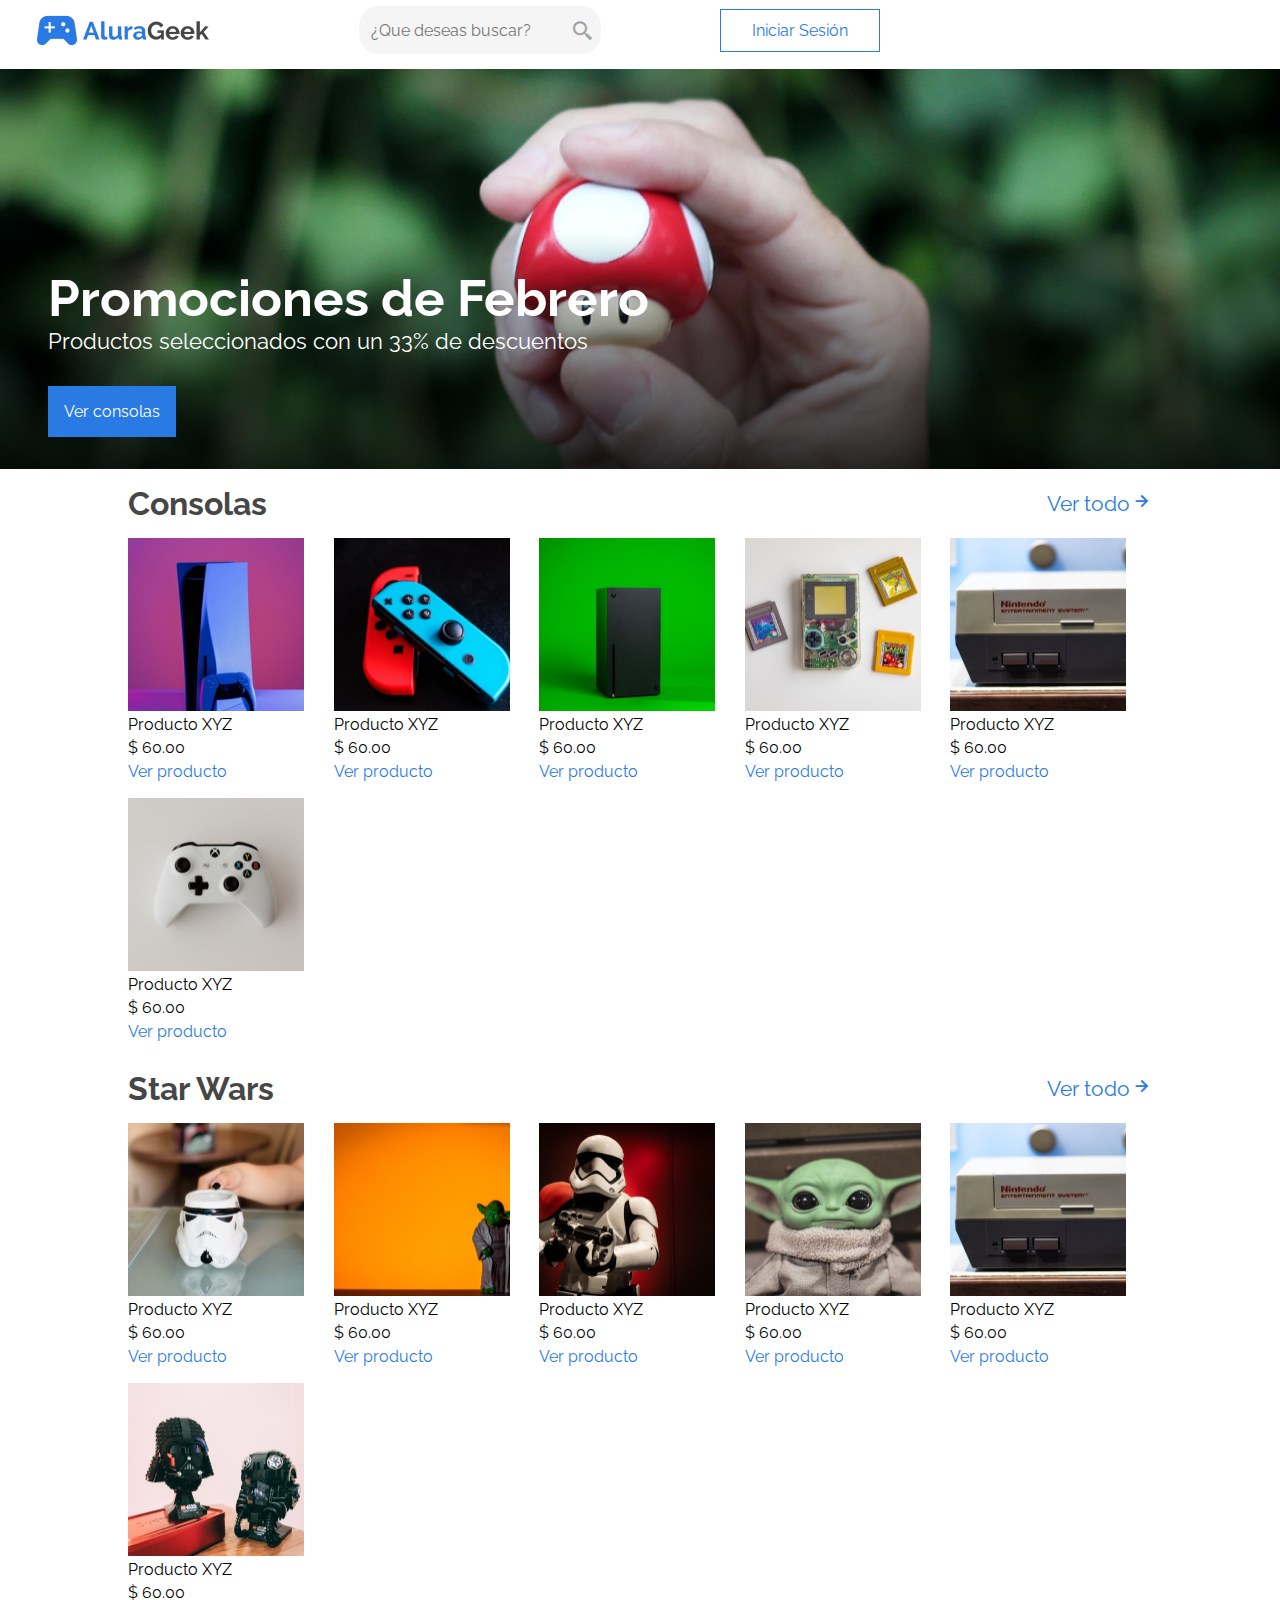
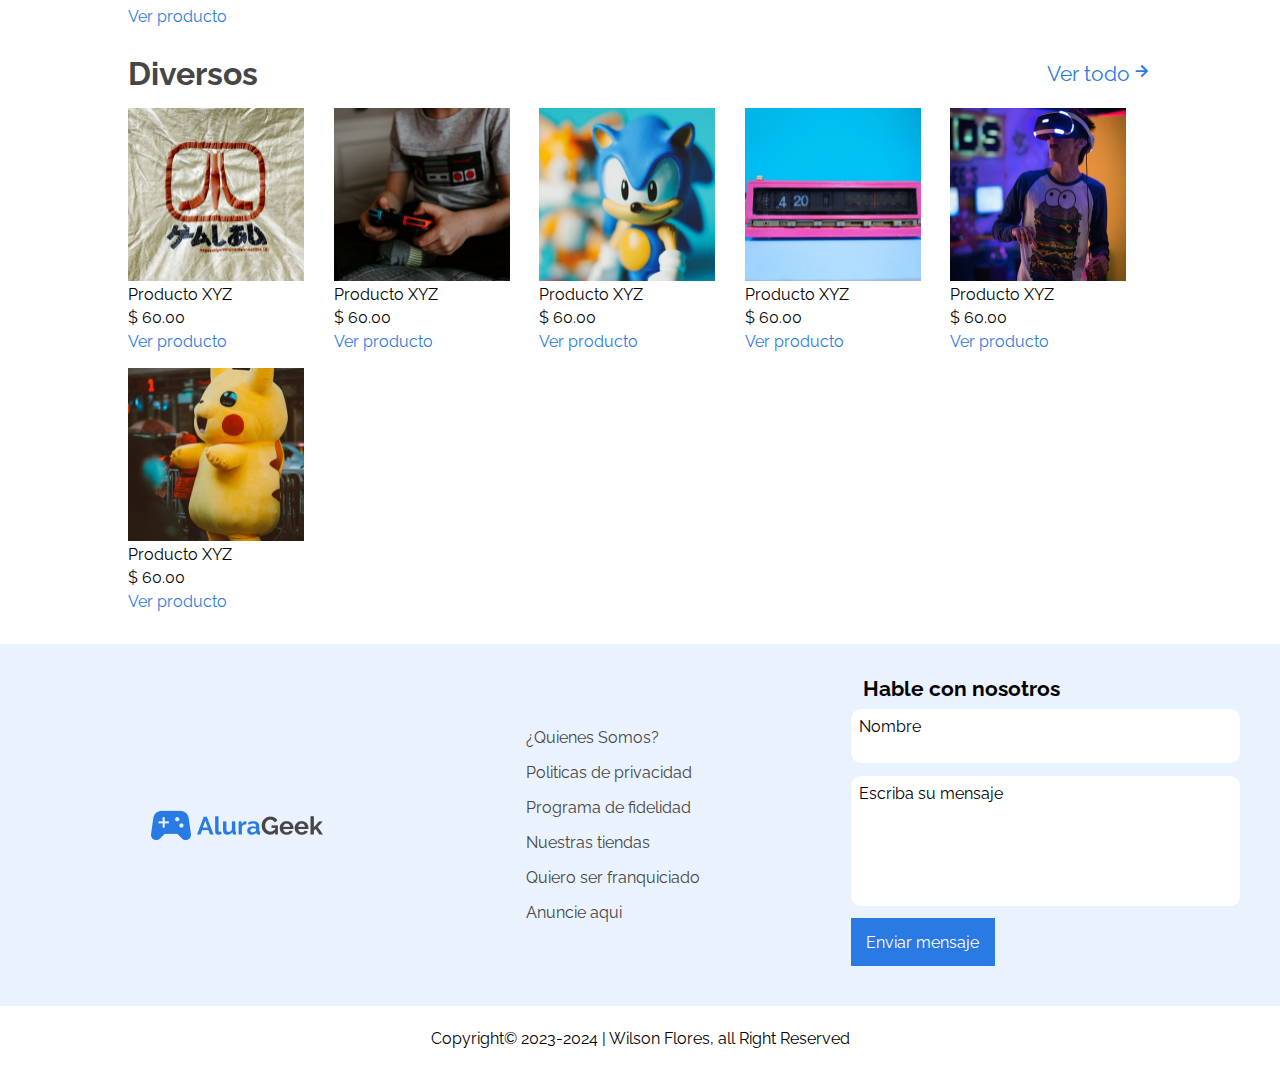
<file: index.html>
<!DOCTYPE html>
<html lang="es">
<head>
    <meta charset="UTF-8">
    <meta name="viewport" content="width=device-width, initial-scale=1.0">
    <title>Document</title>
    <link rel="stylesheet" href="css/estilos.css">
    <!--Iconos-->
    <link href='https://unpkg.com/boxicons@2.1.4/css/boxicons.min.css' rel='stylesheet'>
</head>
<body>

    <div class="container">
        <header class="header">
            <div class="logo">
                <img src="img/control logo.png" alt="">
                <img src="img/AluraGeek logo.png" alt="">
            </div>
            <div class="buscador">
                <form action="#">
                    <input type="text" name="" id="" placeholder="¿Que deseas buscar?">
                    <button type="submit"><i class='bx bx-search-alt-2'></i></button>
                </form>
            </div>
            <div class="btnLogin">
                <a href="login.html">Iniciar Sesión</a>
            </div>
        </header>

        <section class="anuncio">
            <img src="img/Hero.png" alt="" srcset="">
            <div class="info-anuncio">
                <h2>Promociones de Febrero</h2>
                <p>Productos seleccionados con un 33% de descuentos</p>
                <a href="#">Ver consolas</a>
            </div>
        </section>

        <section class="categoria">
            <div class="titulo">
                <h2 class="tituloProducto">Consolas</h2>
                <a href="productos.html">Ver todo<i class='bx bx-right-arrow-alt'></i></a>
            </div>
            <div class="producto-box">
                <div class="producto">
                    <img src="img/Consolas (1).png" alt="" srcset="">
                    <p>Producto XYZ</p>
                    <p>$ 60.00</p>
                    <a href="detalle-producto.html">Ver producto</a>
                </div>
                <div class="producto">
                    <img src="img/Consolas (2).png" alt="" srcset="">
                    <p>Producto XYZ</p>
                    <p>$ 60.00</p>
                    <a href="detalle-producto.html">Ver producto</a>
                </div>
                <div class="producto">
                    <img src="img/Consolas (3).png" alt="" srcset="">
                    <p>Producto XYZ</p>
                    <p>$ 60.00</p>
                    <a href="detalle-producto.html">Ver producto</a>
                </div>
                <div class="producto">
                    <img src="img/Consolas (4).png" alt="" srcset="">
                    <p>Producto XYZ</p>
                    <p>$ 60.00</p>
                    <a href="detalle-producto.html">Ver producto</a>
                </div>
                <div class="producto">
                    <img src="img/Consolas (5).png" alt="" srcset="">
                    <p>Producto XYZ</p>
                    <p>$ 60.00</p>
                    <a href="detalle-producto.html">Ver producto</a>
                </div>
                <div class="producto">
                    <img src="img/Consolas.png" alt="" srcset="">
                    <p>Producto XYZ</p>
                    <p>$ 60.00</p>
                    <a href="detalle-producto.html">Ver producto</a>
                </div>
            </div>
        </section>

        <section class="categoria">
            <div class="titulo">
                <h2 class="tituloProducto">Star Wars</h2>
                <a href="productos.html">Ver todo<i class='bx bx-right-arrow-alt'></i></a>
            </div>
            <div class="producto-box">
                <div class="producto">
                    <img src="img/Star Wars.png" alt="" srcset="">
                    <p>Producto XYZ</p>
                    <p>$ 60.00</p>
                    <a href="detalle-producto.html">Ver producto</a>
                </div>
                <div class="producto">
                    <img src="img/Star Wars (2).png" alt="" srcset="">
                    <p>Producto XYZ</p>
                    <p>$ 60.00</p>
                    <a href="detalle-producto.html">Ver producto</a>
                </div>
                <div class="producto">
                    <img src="img/Star Wars (3).png" alt="" srcset="">
                    <p>Producto XYZ</p>
                    <p>$ 60.00</p>
                    <a href="detalle-producto.html">Ver producto</a>
                </div>
                <div class="producto">
                    <img src="img/Star Wars(4).png" alt="" srcset="">
                    <p>Producto XYZ</p>
                    <p>$ 60.00</p>
                    <a href="detalle-producto.html">Ver producto</a>
                </div>
                <div class="producto">
                    <img src="img/Consolas (5).png" alt="" srcset="">
                    <p>Producto XYZ</p>
                    <p>$ 60.00</p>
                    <a href="detalle-producto.html">Ver producto</a>
                </div>
                <div class="producto">
                    <img src="img/Star Wars(1).png" alt="" srcset="">
                    <p>Producto XYZ</p>
                    <p>$ 60.00</p>
                    <a href="detalle-producto.html">Ver producto</a>
                </div>
            </div>
        </section>

        <section class="categoria">
            <div class="titulo">
                <h2 class="tituloProducto">Diversos</h2>
                <a href="productos.html">Ver todo<i class='bx bx-right-arrow-alt'></i></a>
            </div>
            <div class="producto-box">
                <div class="producto">
                    <img src="img/Skill.png" alt="" srcset="">
                    <p>Producto XYZ</p>
                    <p>$ 60.00</p>
                    <a href="detalle-producto.html">Ver producto</a>
                </div>
                <div class="producto">
                    <img src="img/Skill (1).png" alt="" srcset="">
                    <p>Producto XYZ</p>
                    <p>$ 60.00</p>
                    <a href="detalle-producto.html">Ver producto</a>
                </div>
                <div class="producto">
                    <img src="img/Skill (2).png" alt="" srcset="">
                    <p>Producto XYZ</p>
                    <p>$ 60.00</p>
                    <a href="detalle-producto.html">Ver producto</a>
                </div>
                <div class="producto">
                    <img src="img/Skill (3).png" alt="" srcset="">
                    <p>Producto XYZ</p>
                    <p>$ 60.00</p>
                    <a href="detalle-producto.html">Ver producto</a>
                </div>
                <div class="producto">
                    <img src="img/Skill (4).png" alt="" srcset="">
                    <p>Producto XYZ</p>
                    <p>$ 60.00</p>
                    <a href="detalle-producto.html">Ver producto</a>
                </div>
                <div class="producto">
                    <img src="img/Skill (5).png" alt="" srcset="">
                    <p>Producto XYZ</p>
                    <p>$ 60.00</p>
                    <a href="detalle-producto.html">Ver producto</a>
                </div>
            </div>
        </section>

        <footer class="footer">
            <div class="footer-info">
                <div class="footer-logo">
                    <img src="img/control logo.png" alt="Control logo" srcset="">
                    <img src="img/AluraGeek logo.png" alt="AluraGeek logo" srcset="">
                </div>
                <div class="footer-opciones">
                    <a href="#">¿Quienes Somos?</a>
                    <a href="#">Politicas de privacidad</a>
                    <a href="#">Programa de fidelidad</a>
                    <a href="#">Nuestras tiendas</a>
                    <a href="#">Quiero ser franquiciado</a>
                    <a href="#">Anuncie aqui</a>
                </div>
                <div class="footer-form">
                    <h3>Hable con nosotros</h3>
                    <form action="#">
                        <div>
                            <label for="txtNombre">Nombre</label>
                            <input type="text" name="txtNombre" id="txtNombre">
                        </div>
                        <div>
                            <label for="txtMensaje">Escriba su mensaje</label>
                            <textarea name="txtMensaje" id="txtMensaje" cols="30" rows="5"></textarea>
                        </div>
                        <button type="submit">Enviar mensaje</button>
                    </form>
                </div>
            </div>
            <div class="copyright">
                <p>Copyright&copy; 2023-2024 | Wilson Flores,   all Right Reserved</p>
            </div>
        </footer>

    </div>
    

    <!--Scripts-->
</body>
</html>
</file>
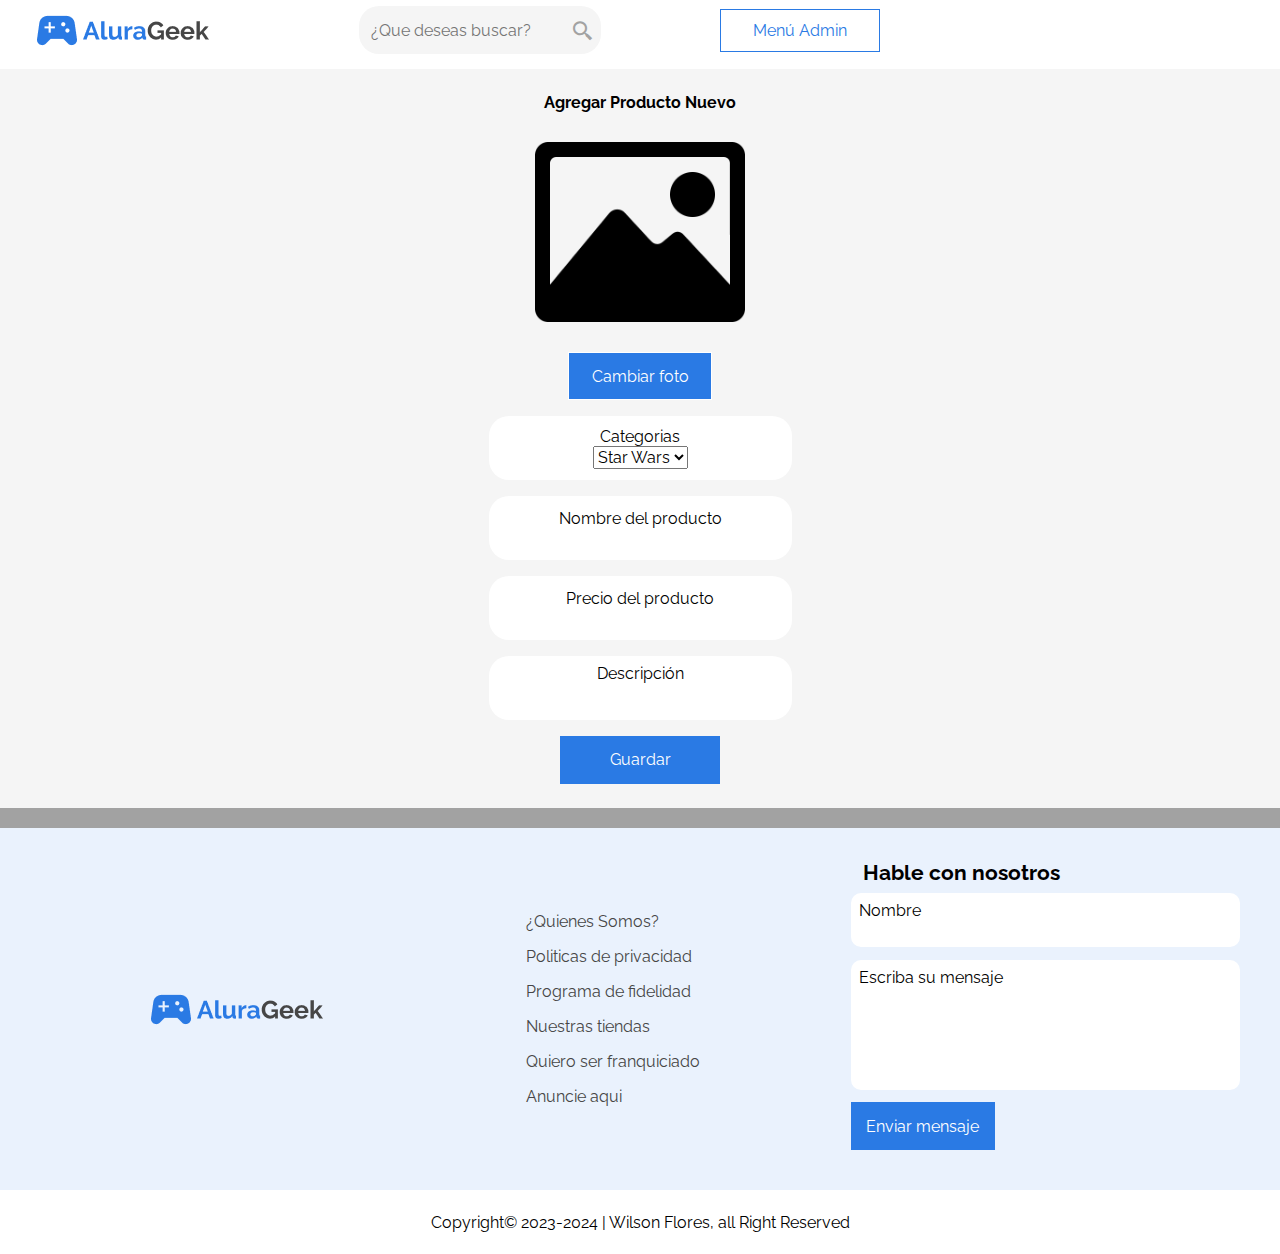
<file: agregar-productos.html>
<!DOCTYPE html>
<html lang="en">
<head>
    <meta charset="UTF-8">
    <meta name="viewport" content="width=device-width, initial-scale=1.0">
    <title>Document</title>
    <link rel="stylesheet" href="css/estilos.css">
    <link rel="stylesheet" href="css/agregar-producto.css">
    <link href='https://unpkg.com/boxicons@2.1.4/css/boxicons.min.css' rel='stylesheet'>
</head>
<body>
    <div class="container">
        <header class="header">
            <div class="logo">
                <img src="img/control logo.png" alt="">
                <img src="img/AluraGeek logo.png" alt="">
            </div>
            <div class="buscador">
                <form action="#">
                    <input type="text" name="" id="" placeholder="¿Que deseas buscar?">
                    <button type="submit"><i class='bx bx-search-alt-2'></i></button>
                </form>
            </div>
            <div class="btnLogin">
                <a href="login.html">Menú Admin</a>
            </div>
        </header>

        <div class="productoNuevo">
            <h3>Agregar Producto Nuevo</h3>
            <form action="#">
                <div class="imgPreview">
                    <img src="img/image_icon-icons.com_50366.png" alt="" id="img">
                    <input type="file" name="foto" id="foto" accept="image/*">
                    <label for="foto" id="btnFoto">Cambiar foto</label>
                </div>
                <div class="formItem">
                    <label for="Categorias">Categorias</label>
                    <select name="select" id="Categorias">
                        <option value="value1">Consolas</option>
                        <option value="value2" selected>Star Wars</option>
                        <option value="value3">Varios</option>
                    </select>
                </div>

                <div class="formItem">
                    <label for="nombre">Nombre del producto</label>
                    <input type="text" name="nombre" id="nombre" autocomplete="off">
                </div>
                <div class="formItem">
                    <label for="precio">Precio del producto</label>
                    <input type="number" name="precio" id="precio" autocomplete="off">
                </div>
                <div class="formItem">
                    <label for="descripcion">Descripción</label>
                    <textarea name="descripcion" id="descripcion" cols="30" rows="2" autocomplete="off"></textarea>
                </div>

                <button>Guardar <a href="agregar-productos.html"></a></button>
            </form>
        </div>

        <footer class="footer">
            <div class="footer-info">
                <div class="footer-logo">
                    <img src="img/control logo.png" alt="Control logo" srcset="">
                    <img src="img/AluraGeek logo.png" alt="AluraGeek logo" srcset="">
                </div>
                <div class="footer-opciones">
                    <a href="#">¿Quienes Somos?</a>
                    <a href="#">Politicas de privacidad</a>
                    <a href="#">Programa de fidelidad</a>
                    <a href="#">Nuestras tiendas</a>
                    <a href="#">Quiero ser franquiciado</a>
                    <a href="#">Anuncie aqui</a>
                </div>
                <div class="footer-form">
                    <h3>Hable con nosotros</h3>
                    <form action="#">
                        <div>
                            <label for="txtNombre">Nombre</label>
                            <input type="text" name="txtNombre" id="txtNombre">
                        </div>
                        <div>
                            <label for="txtMensaje">Escriba su mensaje</label>
                            <textarea name="txtMensaje" id="txtMensaje" cols="30" rows="5"></textarea>
                        </div>
                        <button type="submit">Enviar mensaje</button>
                    </form>
                </div>
            </div>
            <div class="copyright">
                <p>Copyright&copy; 2023-2024 | Wilson Flores,   all Right Reserved</p>
            </div>
        </footer>
    </div>

    <script src="js/script.js"></script>
</body>
</html>
</file>
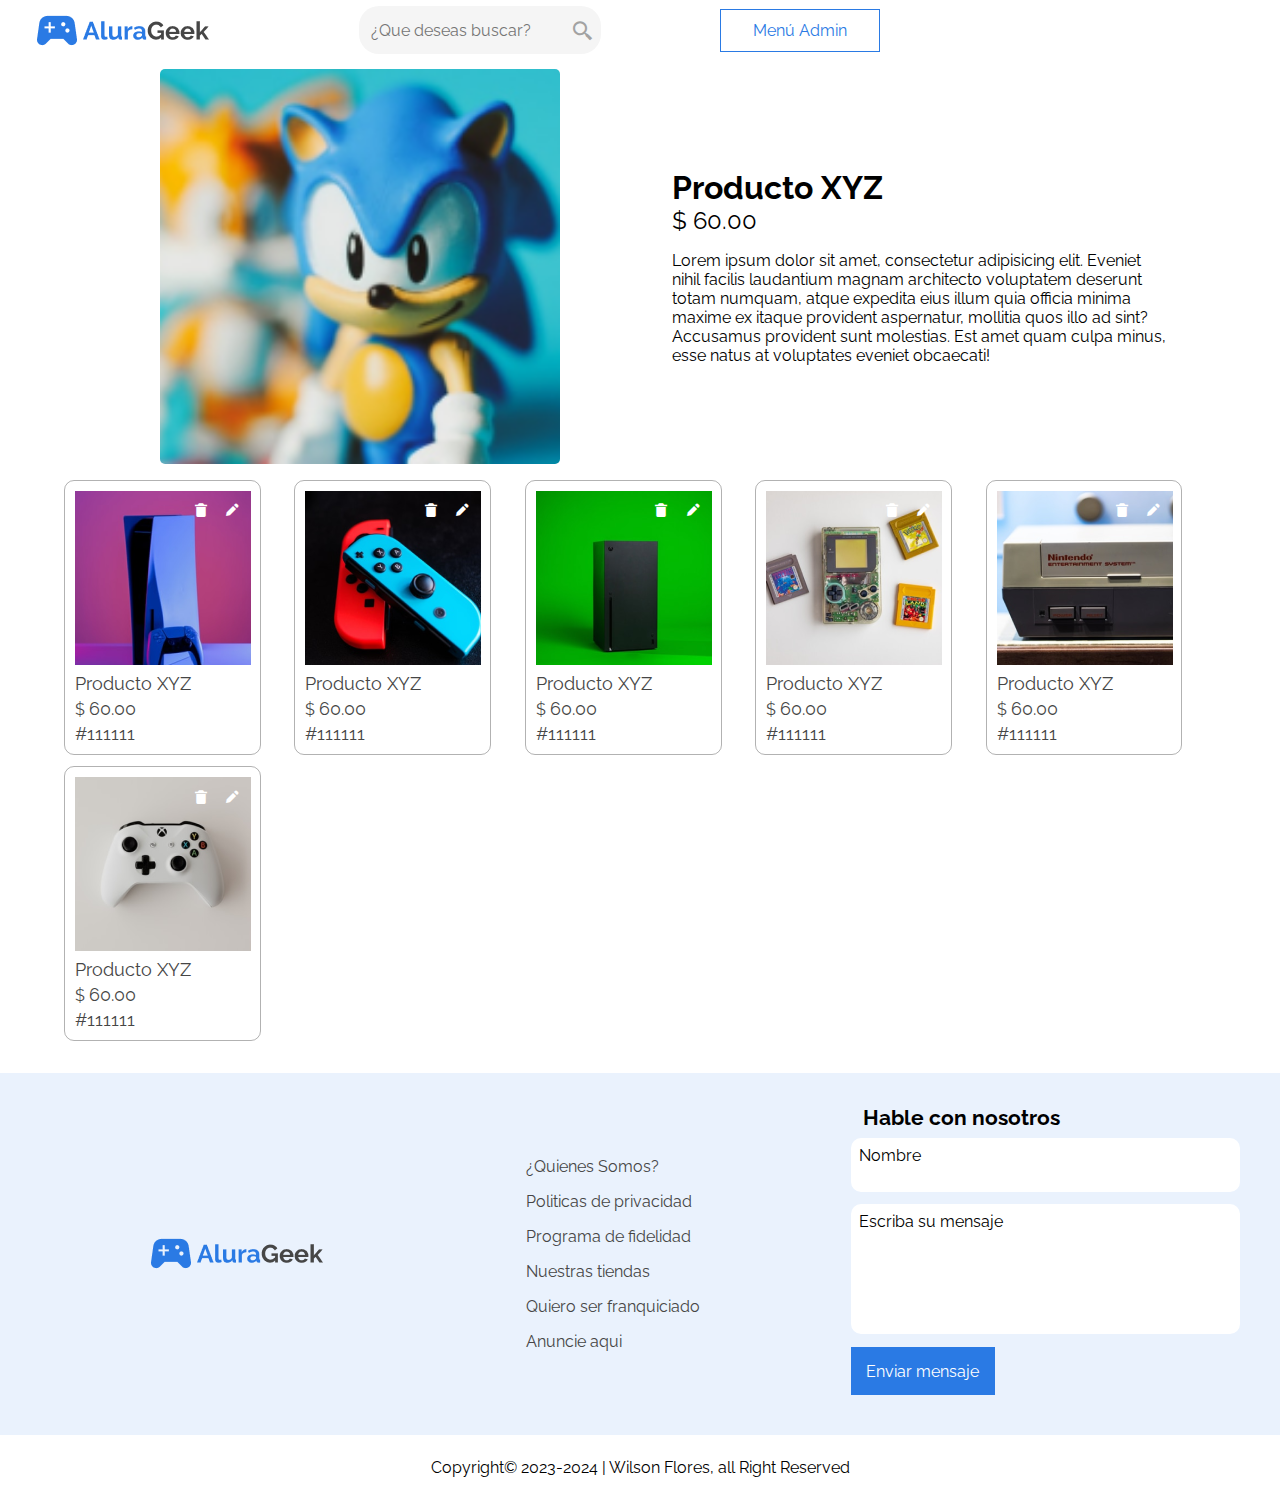
<file: detalle-producto.html>
<!DOCTYPE html>
<html lang="es">
<head>
    <meta charset="UTF-8">
    <meta name="viewport" content="width=device-width, initial-scale=1.0">
    <title>Document</title>    
    <link rel="stylesheet" href="css/estilos.css">
    <link rel="stylesheet" href="css/agregar-producto.css">
    <link rel="stylesheet" href="css/productos.css">
    <link rel="stylesheet" href="css/detalle-producto.css">
    <link href='https://unpkg.com/boxicons@2.1.4/css/boxicons.min.css' rel='stylesheet'>

</head>
<body>
    <div class="container bg-container">
        <header class="header">
            <div class="logo">
                <img src="img/control logo.png" alt="">
                <img src="img/AluraGeek logo.png" alt="">
            </div>
            <div class="buscador">
                <form action="#">
                    <input type="text" name="" id="" placeholder="¿Que deseas buscar?">
                    <button type="submit"><i class='bx bx-search-alt-2'></i></button>
                </form>
            </div>
            <div class="btnLogin">
                <a href="agregar-productos.html">Menú Admin</a>
            </div>
        </header>
    
        <section class="detalleProducto">
            <div class="detalleProductoBox">
                <div class="imgProducto">
                    <img src="img/Skill (2).png" alt="" srcset="">
                </div>
                <div class="descProducto">
                    <h3 class="nombreProducto">Producto XYZ</h3>
                    <p class="precioProducto">$ 60.00</p>
                    <P class="descripcionProducto">Lorem ipsum dolor sit amet, consectetur adipisicing elit. Eveniet nihil facilis laudantium magnam architecto voluptatem deserunt totam numquam, atque expedita eius illum quia officia minima maxime ex itaque provident aspernatur, mollitia quos illo ad sint? Accusamus provident sunt molestias. Est amet quam culpa minus, esse natus at voluptates eveniet obcaecati!</P>
                </div>
            </div>
        </section>
        <section class="productosSimilares">
            <div class="container-productos">
                <div class="producto-box">
                    <div class="preview">
                        <img src="img/Consolas (1).png" alt="">
                        <div class="preview-btn">
                            <button type="submit" class="bx bxs-trash-alt btn"></button>
                            <button type="submit" class="bx bxs-pencil btn"></button>
                        </div>
                    </div>
                    <p>Producto XYZ</p>
                    <p><span>$ </span>60.00</p>
                    <p>#111111</p>
                </div>
                <div class="producto-box">
                    <div class="preview">
                        <img src="img/Consolas (2).png" alt="">
                        <div class="preview-btn">
                            <button type="submit" class="bx bxs-trash-alt btn"></button>
                            <button type="submit" class="bx bxs-pencil btn"></button>
                        </div>
                    </div>
                    <p>Producto XYZ</p>
                    <p><span>$ </span>60.00</p>
                    <p>#111111</p>
                </div>
                <div class="producto-box">
                    <div class="preview">
                        <img src="img/Consolas (3).png" alt="">
                        <div class="preview-btn">
                            <button type="submit" class="bx bxs-trash-alt btn"></button>
                            <button type="submit" class="bx bxs-pencil btn"></button>
                        </div>
                    </div>
                    <p>Producto XYZ</p>
                    <p><span>$ </span>60.00</p>
                    <p>#111111</p>
                </div>
                <div class="producto-box">
                    <div class="preview">
                        <img src="img/Consolas (4).png" alt="">
                        <div class="preview-btn">
                            <button type="submit" class="bx bxs-trash-alt btn"></button>
                            <button type="submit" class="bx bxs-pencil btn"></button>
                        </div>
                    </div>
                    <p>Producto XYZ</p>
                    <p><span>$ </span>60.00</p>
                    <p>#111111</p>
                </div>
                <div class="producto-box">
                    <div class="preview">
                        <img src="img/Consolas (5).png" alt="">
                        <div class="preview-btn">
                            <button type="submit" class="bx bxs-trash-alt btn"></button>
                            <button type="submit" class="bx bxs-pencil btn"></button>
                        </div>
                    </div>
                    <p>Producto XYZ</p>
                    <p><span>$ </span>60.00</p>
                    <p>#111111</p>
                </div>
                <div class="producto-box">
                    <div class="preview">
                        <img src="img/Consolas.png" alt="">
                        <div class="preview-btn">
                            <button type="submit" class="bx bxs-trash-alt btn"></button>
                            <button type="submit" class="bx bxs-pencil btn"></button>
                        </div>
                    </div>
                    <p>Producto XYZ</p>
                    <p><span>$ </span>60.00</p>
                    <p>#111111</p>
                </div>
            </div>
        </section>
        
        <footer class="footer">
            <div class="footer-info">
                <div class="footer-logo">
                    <img src="img/control logo.png" alt="Control logo" srcset="">
                    <img src="img/AluraGeek logo.png" alt="AluraGeek logo" srcset="">
                </div>
                <div class="footer-opciones">
                    <a href="#">¿Quienes Somos?</a>
                    <a href="#">Politicas de privacidad</a>
                    <a href="#">Programa de fidelidad</a>
                    <a href="#">Nuestras tiendas</a>
                    <a href="#">Quiero ser franquiciado</a>
                    <a href="#">Anuncie aqui</a>
                </div>
                <div class="footer-form">
                    <h3>Hable con nosotros</h3>
                    <form action="#">
                        <div>
                            <label for="txtNombre">Nombre</label>
                            <input type="text" name="txtNombre" id="txtNombre">
                        </div>
                        <div>
                            <label for="txtMensaje">Escriba su mensaje</label>
                            <textarea name="txtMensaje" id="txtMensaje" cols="30" rows="5"></textarea>
                        </div>
                        <button type="submit">Enviar mensaje</button>
                    </form>
                </div>
            </div>
            <div class="copyright">
                <p>Copyright&copy; 2023-2024 | Wilson Flores,   all Right Reserved</p>
            </div>
        </footer>
    </div>
</body>
</html>
</file>
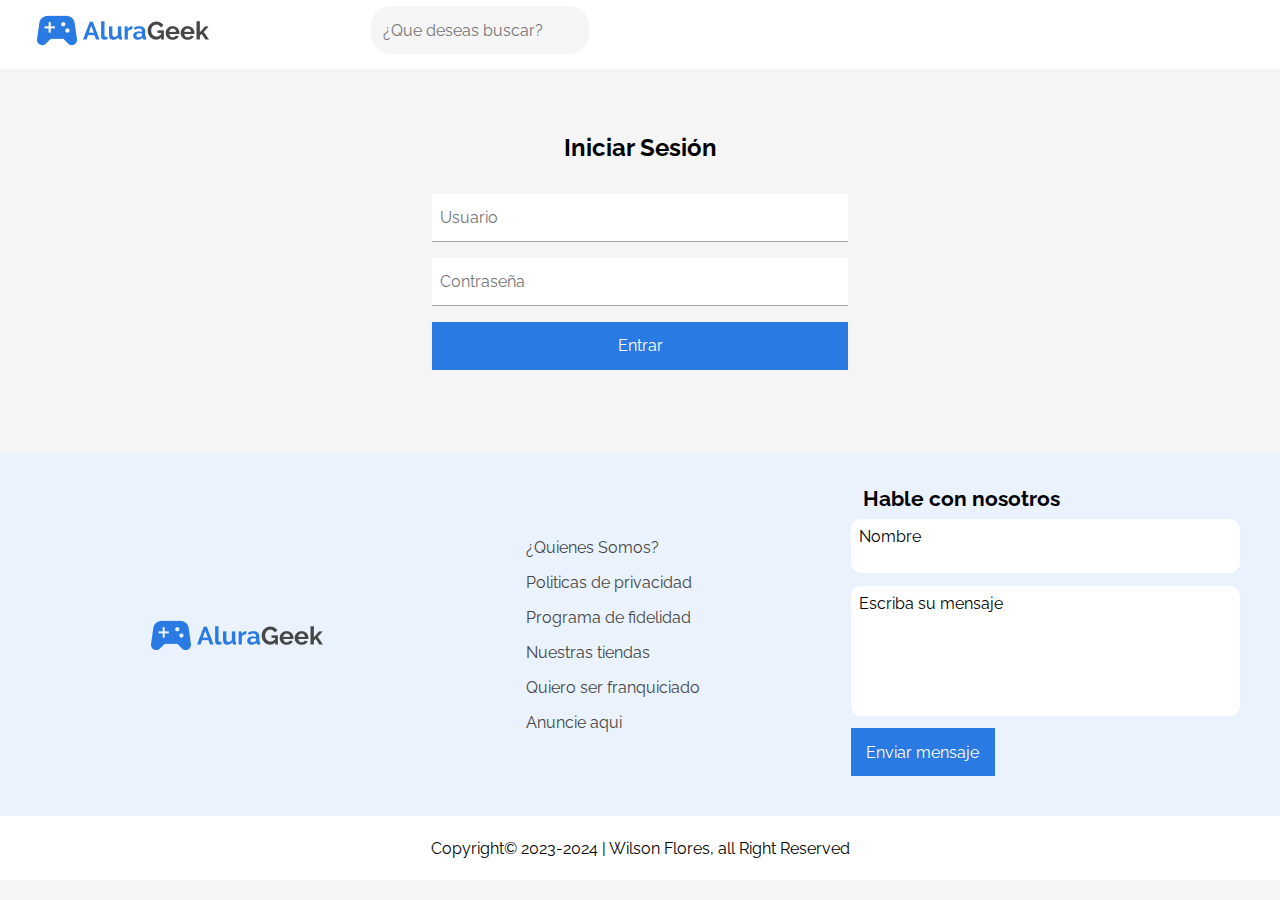
<file: login.html>
<!DOCTYPE html>
<html lang="en">
<head>
    <meta charset="UTF-8">
    <meta name="viewport" content="width=device-width, initial-scale=1.0">
    <title>Document</title>
    <link rel="stylesheet" href="css/estilos.css">
    <link rel="stylesheet" href="css/login.css">
</head>
<body>
    <div class="container">
        <header class="header">
            <div class="logo">
                <img src="img/control logo.png" alt="">
                <img src="img/AluraGeek logo.png" alt="">
            </div>
            <div class="buscador">
                <form action="#">
                    <input type="text" name="" id="" placeholder="¿Que deseas buscar?">
                    <button type="submit"><i class='bx bx-search-alt-2'></i></button>
                </form>
            </div>
            <div class="btnLogin">
                
            </div>
        </header>
        <section class="login">
            <h3>Iniciar Sesión</h3>
            <form action="#">
                <input type="text" name="" id="" placeholder="Usuario">
                <input type="password" name="" id="" placeholder="Contraseña">
                <button type="submit">Entrar</button>
            </form>
        </section>
        <footer class="footer">
            <div class="footer-info">
                <div class="footer-logo">
                    <img src="img/control logo.png" alt="Control logo" srcset="">
                    <img src="img/AluraGeek logo.png" alt="AluraGeek logo" srcset="">
                </div>
                <div class="footer-opciones">
                    <a href="#">¿Quienes Somos?</a>
                    <a href="#">Politicas de privacidad</a>
                    <a href="#">Programa de fidelidad</a>
                    <a href="#">Nuestras tiendas</a>
                    <a href="#">Quiero ser franquiciado</a>
                    <a href="#">Anuncie aqui</a>
                </div>
                <div class="footer-form">
                    <h3>Hable con nosotros</h3>
                    <form action="#">
                        <div>
                            <label for="txtNombre">Nombre</label>
                            <input type="text" name="txtNombre" id="txtNombre">
                        </div>
                        <div>
                            <label for="txtMensaje">Escriba su mensaje</label>
                            <textarea name="txtMensaje" id="txtMensaje" cols="30" rows="5"></textarea>
                        </div>
                        <button type="submit">Enviar mensaje</button>
                    </form>
                </div>
            </div>
            <div class="copyright">
                <p>Copyright&copy; 2023-2024 | Wilson Flores,   all Right Reserved</p>
            </div>
        </footer>
    </div>
</body>
</html>
</file>
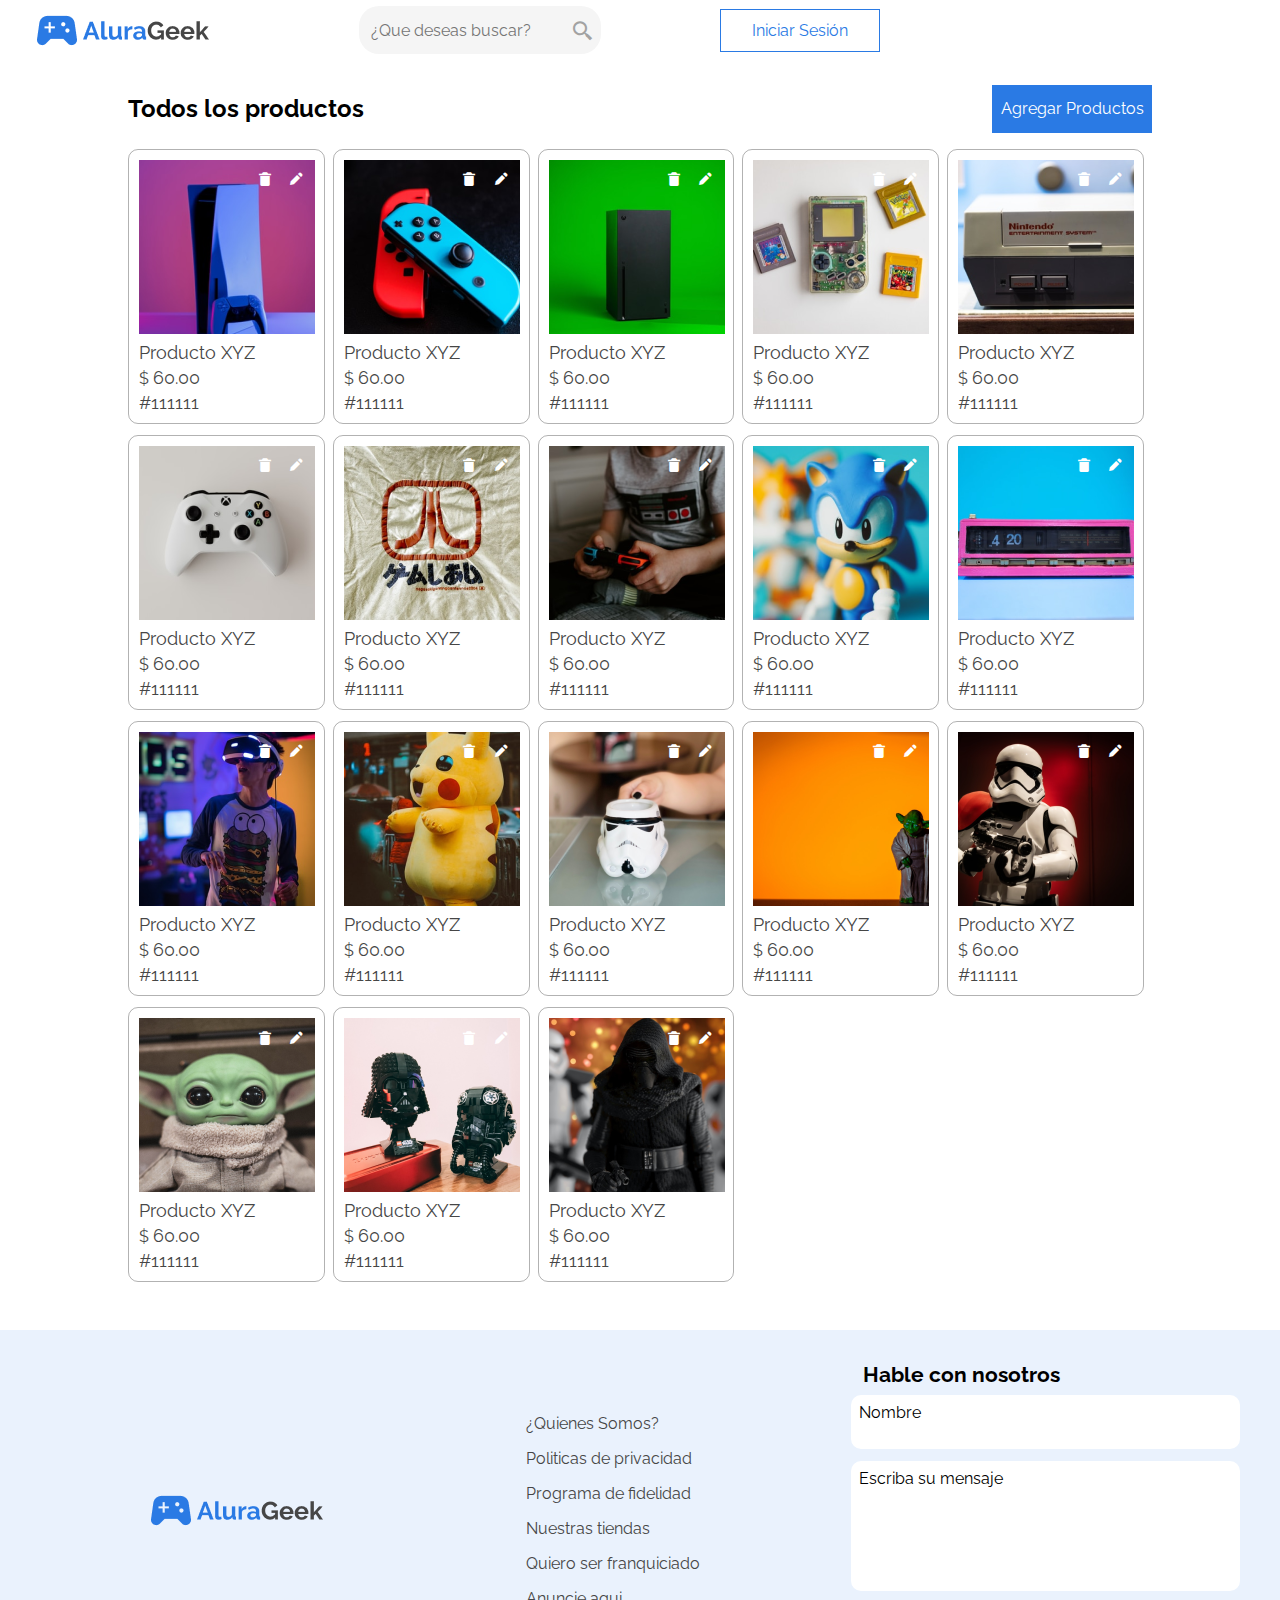
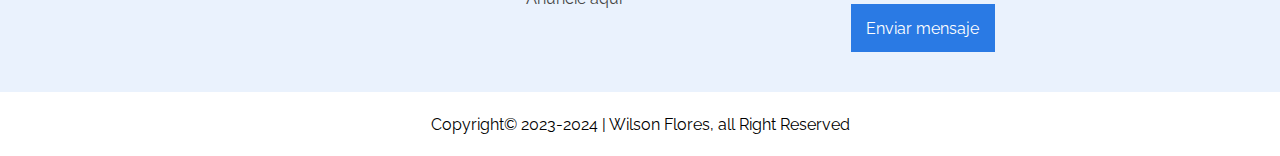
<file: productos.html>
<!DOCTYPE html>
<html lang="en">
<head>
    <meta charset="UTF-8">
    <meta name="viewport" content="width=device-width, initial-scale=1.0">
    <title>Document</title>
    <link rel="stylesheet" href="css/estilos.css">
    <link rel="stylesheet" href="css/productos.css">
    <link href='https://unpkg.com/boxicons@2.1.4/css/boxicons.min.css' rel='stylesheet'>
</head>
<body>
    <div class="container">
        <header class="header">
            <div class="logo">
                <img src="img/control logo.png" alt="">
                <img src="img/AluraGeek logo.png" alt="">
            </div>
            <div class="buscador">
                <form action="#">
                    <input type="text" name="" id="" placeholder="¿Que deseas buscar?">
                    <button type="submit"><i class='bx bx-search-alt-2'></i></button>
                </form>
            </div>
            <div class="btnLogin">
                <a href="login.html">Iniciar Sesión</a>
            </div>
        </header>

        <section class="categoria productos">
            <div class="titulo">
                <h3>Todos los productos</h3>
                <a href="agregar-productos.html" class="btn">Agregar Productos</a>
            </div>
            <div class="container-productos">
                <div class="producto-box">
                    <div class="preview">
                        <img src="img/Consolas (1).png" alt="">
                        <div class="preview-btn">
                            <button type="submit" class="bx bxs-trash-alt btn"></button>
                            <button type="submit" class="bx bxs-pencil btn"></button>
                        </div>
                    </div>
                    <p>Producto XYZ</p>
                    <p><span>$ </span>60.00</p>
                    <p>#111111</p>
                </div>
                <div class="producto-box">
                    <div class="preview">
                        <img src="img/Consolas (2).png" alt="">
                        <div class="preview-btn">
                            <button type="submit" class="bx bxs-trash-alt btn"></button>
                            <button type="submit" class="bx bxs-pencil btn"></button>
                        </div>
                    </div>
                    <p>Producto XYZ</p>
                    <p><span>$ </span>60.00</p>
                    <p>#111111</p>
                </div>
                <div class="producto-box">
                    <div class="preview">
                        <img src="img/Consolas (3).png" alt="">
                        <div class="preview-btn">
                            <button type="submit" class="bx bxs-trash-alt btn"></button>
                            <button type="submit" class="bx bxs-pencil btn"></button>
                        </div>
                    </div>
                    <p>Producto XYZ</p>
                    <p><span>$ </span>60.00</p>
                    <p>#111111</p>
                </div>
                <div class="producto-box">
                    <div class="preview">
                        <img src="img/Consolas (4).png" alt="">
                        <div class="preview-btn">
                            <button type="submit" class="bx bxs-trash-alt btn"></button>
                            <button type="submit" class="bx bxs-pencil btn"></button>
                        </div>
                    </div>
                    <p>Producto XYZ</p>
                    <p><span>$ </span>60.00</p>
                    <p>#111111</p>
                </div>
                <div class="producto-box">
                    <div class="preview">
                        <img src="img/Consolas (5).png" alt="">
                        <div class="preview-btn">
                            <button type="submit" class="bx bxs-trash-alt btn"></button>
                            <button type="submit" class="bx bxs-pencil btn"></button>
                        </div>
                    </div>
                    <p>Producto XYZ</p>
                    <p><span>$ </span>60.00</p>
                    <p>#111111</p>
                </div>
                <div class="producto-box">
                    <div class="preview">
                        <img src="img/Consolas.png" alt="">
                        <div class="preview-btn">
                            <button type="submit" class="bx bxs-trash-alt btn"></button>
                            <button type="submit" class="bx bxs-pencil btn"></button>
                        </div>
                    </div>
                    <p>Producto XYZ</p>
                    <p><span>$ </span>60.00</p>
                    <p>#111111</p>
                </div>
                <div class="producto-box">
                    <div class="preview">
                        <img src="img/Skill.png" alt="">
                        <div class="preview-btn">
                            <button type="submit" class="bx bxs-trash-alt btn"></button>
                            <button type="submit" class="bx bxs-pencil btn"></button>
                        </div>
                    </div>
                    <p>Producto XYZ</p>
                    <p><span>$ </span>60.00</p>
                    <p>#111111</p>
                </div>
                <div class="producto-box">
                    <div class="preview">
                        <img src="img/Skill (1).png" alt="">
                        <div class="preview-btn">
                            <button type="submit" class="bx bxs-trash-alt btn"></button>
                            <button type="submit" class="bx bxs-pencil btn"></button>
                        </div>
                    </div>
                    <p>Producto XYZ</p>
                    <p><span>$ </span>60.00</p>
                    <p>#111111</p>
                </div>
                <div class="producto-box">
                    <div class="preview">
                        <img src="img/Skill (2).png" alt="">
                        <div class="preview-btn">
                            <button type="submit" class="bx bxs-trash-alt btn"></button>
                            <button type="submit" class="bx bxs-pencil btn"></button>
                        </div>
                    </div>
                    <p>Producto XYZ</p>
                    <p><span>$ </span>60.00</p>
                    <p>#111111</p>
                </div>
                <div class="producto-box">
                    <div class="preview">
                        <img src="img/Skill (3).png" alt="">
                        <div class="preview-btn">
                            <button type="submit" class="bx bxs-trash-alt btn"></button>
                            <button type="submit" class="bx bxs-pencil btn"></button>
                        </div>
                    </div>
                    <p>Producto XYZ</p>
                    <p><span>$ </span>60.00</p>
                    <p>#111111</p>
                </div>
                <div class="producto-box">
                    <div class="preview">
                        <img src="img/Skill (4).png" alt="">
                        <div class="preview-btn">
                            <button type="submit" class="bx bxs-trash-alt btn"></button>
                            <button type="submit" class="bx bxs-pencil btn"></button>
                        </div>
                    </div>
                    <p>Producto XYZ</p>
                    <p><span>$ </span>60.00</p>
                    <p>#111111</p>
                </div>
                <div class="producto-box">
                    <div class="preview">
                        <img src="img/Skill (5).png" alt="">
                        <div class="preview-btn">
                            <button type="submit" class="bx bxs-trash-alt btn"></button>
                            <button type="submit" class="bx bxs-pencil btn"></button>
                        </div>
                    </div>
                    <p>Producto XYZ</p>
                    <p><span>$ </span>60.00</p>
                    <p>#111111</p>
                </div>
                <div class="producto-box">
                    <div class="preview">
                        <img src="img/Star Wars.png" alt="">
                        <div class="preview-btn">
                            <button type="submit" class="bx bxs-trash-alt btn"></button>
                            <button type="submit" class="bx bxs-pencil btn"></button>
                        </div>
                    </div>
                    <p>Producto XYZ</p>
                    <p><span>$ </span>60.00</p>
                    <p>#111111</p>
                </div>
                <div class="producto-box">
                    <div class="preview">
                        <img src="img/Star Wars (2).png" alt="">
                        <div class="preview-btn">
                            <button type="submit" class="bx bxs-trash-alt btn"></button>
                            <button type="submit" class="bx bxs-pencil btn"></button>
                        </div>
                    </div>
                    <p>Producto XYZ</p>
                    <p><span>$ </span>60.00</p>
                    <p>#111111</p>
                </div>
                <div class="producto-box">
                    <div class="preview">
                        <img src="img/Star Wars (3).png" alt="">
                        <div class="preview-btn">
                            <button type="submit" class="bx bxs-trash-alt btn"></button>
                            <button type="submit" class="bx bxs-pencil btn"></button>
                        </div>
                    </div>
                    <p>Producto XYZ</p>
                    <p><span>$ </span>60.00</p>
                    <p>#111111</p>
                </div>
                <div class="producto-box">
                    <div class="preview">
                        <img src="img/Star Wars(4).png" alt="">
                        <div class="preview-btn">
                            <button type="submit" class="bx bxs-trash-alt btn"></button>
                            <button type="submit" class="bx bxs-pencil btn"></button>
                        </div>
                    </div>
                    <p>Producto XYZ</p>
                    <p><span>$ </span>60.00</p>
                    <p>#111111</p>
                </div>
                <div class="producto-box">
                    <div class="preview">
                        <img src="img/Star Wars(1).png" alt="">
                        <div class="preview-btn">
                            <button type="submit" class="bx bxs-trash-alt btn"></button>
                            <button type="submit" class="bx bxs-pencil btn"></button>
                        </div>
                    </div>
                    <p>Producto XYZ</p>
                    <p><span>$ </span>60.00</p>
                    <p>#111111</p>
                </div>
                <div class="producto-box">
                    <div class="preview">
                        <img src="img/Star Wars (5).png" alt="">
                        <div class="preview-btn">
                            <button type="submit" class="bx bxs-trash-alt btn"></button>
                            <button type="submit" class="bx bxs-pencil btn"></button>
                        </div>
                    </div>
                    <p>Producto XYZ</p>
                    <p><span>$ </span>60.00</p>
                    <p>#111111</p>
                </div>
            </div>

        </section>

        <footer class="footer">
            <div class="footer-info">
                <div class="footer-logo">
                    <img src="img/control logo.png" alt="Control logo" srcset="">
                    <img src="img/AluraGeek logo.png" alt="AluraGeek logo" srcset="">
                </div>
                <div class="footer-opciones">
                    <a href="#">¿Quienes Somos?</a>
                    <a href="#">Politicas de privacidad</a>
                    <a href="#">Programa de fidelidad</a>
                    <a href="#">Nuestras tiendas</a>
                    <a href="#">Quiero ser franquiciado</a>
                    <a href="#">Anuncie aqui</a>
                </div>
                <div class="footer-form">
                    <h3>Hable con nosotros</h3>
                    <form action="#">
                        <div>
                            <label for="txtNombre">Nombre</label>
                            <input type="text" name="txtNombre" id="txtNombre">
                        </div>
                        <div>
                            <label for="txtMensaje">Escriba su mensaje</label>
                            <textarea name="txtMensaje" id="txtMensaje" cols="30" rows="5"></textarea>
                        </div>
                        <button type="submit">Enviar mensaje</button>
                    </form>
                </div>
            </div>
            <div class="copyright">
                <p>Copyright&copy; 2023-2024 | Wilson Flores,   all Right Reserved</p>
            </div>
        </footer>
    </div>
</body>
</html>
</file>
<file: css/estilos.css>
@import url('https://fonts.googleapis.com/css2?family=Raleway:wght@400;500;700;800&display=swap');

:root{
    --mainColor: #2A7AE4;
    --mainColorSoft: #EAF2FD;
    --secondaryColor: #464646;
    --grisClaro: #F5F5F5;
    --grisOscuro: #A2A2A2;
    --colorFondo: #ffffff;
}

*{
    margin: 0;
    padding: 0;
    box-sizing: border-box;
    font-size: 16px;
    font-family: 'Raleway', sans-serif;
}

.container{
    width: 100%;
    height: 100vh;
    background-color: var(--grisOscuro);
}

/*header*/
.header{
    width: 100%;
    padding: .8rem;
    background: var(--colorFondo);
    display: grid;
    grid-template-columns: repeat(auto-fill, minmax(300px, auto));
    margin: 0;
    padding: 0 0 .5rem 0;
}
.header .logo{
    display: flex;
    justify-content: flex-start;
    align-items: center;
    padding-left: 2rem;
}

.header .buscador{
    display: flex;
    justify-content: center;
    align-items: center;
}

.header .buscador form{
    display: flex;
    justify-content: flex-start;
    align-items: center;
    padding: .5rem;
    background: var(--grisClaro);
    border-radius: 20px;
    margin: .4rem;
}

.buscador form input{
    outline: none;
    border: none;
    background: var(--grisClaro);
    padding-left: .3rem;
    width: 90%;
}

.buscador form button{
    outline: none;
    border: none;
    background: var(--grisClaro);
    width: 10%;
    height: 2rem;
    line-height: 2rem;
}

.buscador form button i{
    font-size: 1.5rem;
    text-align: center;
    line-height: 2.3rem;
    cursor: pointer;
    color: var(--grisOscuro);
}


.header .btnLogin{
    display: flex;
    justify-content: center;
    align-items: center;
}

.header .btnLogin a{
    display: block;
    border: 1px solid var(--mainColor);
    color: var(--mainColor);
    text-decoration: none;
    cursor: pointer;
    padding: .7rem;
    width: 10rem;
    text-align: center;
}

/*Estilos del banner*/
.anuncio{
    position: relative  ;
    width: 100%;
    height: 25rem;
    display: flex;
    justify-content: center;
    align-items: center;
}

.anuncio img{
    width: 100%;
    height: 25rem;
    object-fit: cover;
}

.anuncio .info-anuncio{
    position: absolute;
    bottom: 0;
    left: 0;
}

.anuncio .info-anuncio h2,
.anuncio .info-anuncio p,
.anuncio .info-anuncio a{
    color: var(--colorFondo)    ;
}

.anuncio .info-anuncio h2{
    font-size: 3.2rem;
    margin-left: 3rem;
}
.anuncio .info-anuncio p{
    font-size: 1.4rem;
    margin-left: 3rem;
}
.anuncio .info-anuncio a{
    display: inline-block;
    text-decoration: none;
    border: none;
    background: var(--mainColor);
    padding: 1rem;
    margin: 2rem 3rem;
}

/*Estilos del catalogo*/
.categoria{
    width: 100%;
    padding: 1rem 10%;
    background-color: var(--colorFondo);
}
.categoria .titulo{
    display: flex;
    justify-content: space-between;
    align-items: center;
}

.categoria .titulo h2{
    font-size: 2rem;
    color: var(--secondaryColor);
}

.categoria .titulo a,
.categoria .titulo a i{
    color: var(--mainColor);
    font-size: 1.3rem;
    text-decoration: none;
}

.categoria .titulo a i{
    font-size: 1.4rem;
}

/*Estilos de galeria de productos*/
.producto-box{
    width: 100%;
    display: grid;
    grid-template-columns: repeat(auto-fit, minmax(11rem, 1fr));
    gap: .25rem;
}

.producto-box .producto{
    width: 11rem;
    height: 15rem;
    margin-top: 1rem;
}

.producto-box .producto img{
    width: 11rem;
    height: 10.8rem;
}

.producto-box .producto p{
    font-size: 1rem;
    padding-bottom: .3rem;
}

.producto-box .producto a{
    text-decoration: none;
    color: var(--mainColor);
}

/*Estilos del footer*/
.footer{
    width: 100%;
    background: var(--mainColorSoft);
    margin-top: 20px;
}
.footer-info{
    display: grid;
    grid-template-columns: repeat(auto-fit, minmax(300px, 1fr));
    padding: 2rem;
}

.footer-info .footer-logo{
    display: flex;
    justify-content: center;
    align-items: center;
}

.footer-info .footer-opciones{
    display: flex;
    justify-content: center;
    align-items: flex-start;
    flex-direction: column;
}

.footer-info .footer-opciones a{
    text-decoration: none;
    color: var(--secondaryColor);
    margin-left: 20%;
    padding: .5rem;
}

.footer-form h3{
    font-size: 1.3rem;
    padding-left: 5%;
}

.footer-form form{
    padding: .5rem;
}

.footer-form form div{
    display: flex;
    justify-content: center;
    width: 100%;
    flex-direction: column;
    padding: .5rem;
    background: var(--colorFondo);
    border-radius: 10px;
    margin-bottom: .8rem;
}

.footer-form form div input,
.footer-form form div textarea{
    border: none;
    outline: none;
    resize: none;
}

.footer-form form button{
    background: var(--mainColor);
    color: var(--colorFondo);
    border: none;
    outline: none;
    height: 3rem;
    width: 9rem;
    cursor: pointer;
}

.footer .copyright{
    background-color: var(--colorFondo);
    height: 4rem;
    display: flex;
    justify-content: center;
    align-items: center;
}

.footer .copyright p{
    text-align: center;
}

/*Media Query*/
@media (max-width:600px) {
    .header .logo{
        display: flex;
        justify-content: center;
        align-items: center;
    }
    .header .logo{padding: 0;}

    .anuncio .info-anuncio {
        left: -27px;
    }

    .anuncio .info-anuncio h2{
        font-size: 2rem;
    }
    .anuncio .info-anuncio p{
        font-size: 1rem;
    }
}

@media (max-width:350px){

    .producto-box{
        justify-content: center;
        align-items: center;
    }

    .producto-box .producto{
            width: 100%;
            display: flex;
            justify-content: center;
            align-items: center;
            height: 15rem;
            margin-top: 1rem;
            flex-direction: column;
            flex-wrap: wrap;
            align-content: center;
            justify-content: center;
    }

    .footer-info{
        padding: 0;
    }

    .footer-form{
        display: flex;
        justify-content: center;
        align-items: center;
        flex-direction: column;
        margin: 0;
        padding: 0;
    }

    .footer-form form{
        padding: 0;
    }
}
</file>
<file: css/agregar-producto.css>
@import url('https://fonts.googleapis.com/css2?family=Raleway:wght@400;500;700;800&display=swap');

:root{
    --mainColor: #2A7AE4;
    --mainColorSoft: #EAF2FD;
    --secondaryColor: #464646;
    --grisClaro: #F5F5F5;
    --grisOscuro: #A2A2A2;
    --colorFondo: #ffffff;
}

.productoNuevo{
    display: flex;
    justify-content: center;
    align-items: center;
    flex-direction: column;
    background: var(--grisClaro);
}

.productoNuevo h3{
    margin-top: 1.5rem;
}

.productoNuevo .imgPreview{
    display: flex;
    justify-content: center;
    align-items: center;
    flex-direction: column;
    margin-bottom: 1rem;
}

.productoNuevo .imgPreview img{
    width: 15rem;
}

.imgPreview #foto{
    display: none;
}

.imgPreview #btnFoto{
    display: inline-block;
    background: var(--mainColor);
    color: var(--colorFondo);
    cursor: pointer;
    height: 3rem;
    width: 9rem;
    text-align: center;
    line-height: 3rem;
    border: 1px solid var(--colorFondo);
}

.productoNuevo form{
    display: flex;
    justify-content: center;
    align-items: center;
    flex-direction: column;
}

.productoNuevo form .formItem{
    display: flex;
    justify-content: center;
    align-items: center;
    flex-direction: column;
    background: var(--colorFondo);
    width: 100%;
    border-radius: 20px;
    margin-bottom: 1rem;
    height: 4rem;
    padding: .5rem;
}

.formItem input,
.formItem textarea,
.formItem select
.formItem label{
    text-align: start;
    border: none;
    outline: none;
    resize: none;
}

.productoNuevo form button{
    height: 3rem;
    width: 10rem;
    background: var(--mainColor);
    cursor: pointer;
    border: none;
    outline: none;
    color: var(--colorFondo);
    margin-bottom: 1.5rem;
}
</file>
<file: css/productos.css>
@import url('https://fonts.googleapis.com/css2?family=Raleway:wght@400;500;700;800&display=swap');

:root{
    --mainColor: #2A7AE4;
    --mainColorSoft: #EAF2FD;
    --secondaryColor: #464646;
    --grisClaro: #F5F5F5;
    --grisOscuro: #A2A2A2;
    --colorFondo: #ffffff;
}


/*Estilos del titulo*/

.productos .titulo{
    margin-bottom: 1rem;
}
.productos .titulo h3{
    font-size: 1.5rem;
}

.productos .titulo .btn{
    background-color: var(--mainColor);
    display: inline-block;
    height: 3rem;
    width: 10rem;
    color: var(--colorFondo);
    font-size: 1rem;
    line-height: 3rem;
    text-align: center;
}

/*Estilos de la preview del producto*/

.producto-box{
    width: 12.3rem;
    border-radius: 10px;
    overflow: hidden;
    border: 1px solid rgba(0, 0, 0, .3);
    padding: 10px;
    box-shadow: 2px 2px px 1px rgba(0, 0, 0, 0.2);
    margin-bottom: .7rem;
}

.producto-box .preview{
    position: relative;
}

.producto-box .preview img{
    object-fit: cover;
}

.producto-box .preview .preview-btn{
    position: absolute;
    top: 0;
    right: 0;
    margin: .7rem;
}

.producto-box p{
    font-size: 1.1rem;
    color: var(--secondaryColor);
}

.producto-box .preview .preview-btn button{
    background: transparent;
    color: var(--colorFondo);
    border: none;
    outline: none;
    padding-left: .7rem;
    cursor: pointer;
}

.container-productos{
    display: grid;
    grid-template-columns: repeat(auto-fit, minmax(12.3rem, 1fr));
}
</file>
<file: css/detalle-producto.css>
@import url('https://fonts.googleapis.com/css2?family=Raleway:wght@400;500;700;800&display=swap');

:root{
    --mainColor: #2A7AE4;
    --mainColorSoft: #EAF2FD;
    --secondaryColor: #464646;
    --grisClaro: #F5F5F5;
    --grisOscuro: #A2A2A2;
    --colorFondo: #ffffff;
}

.bg-container{
    background-color: var(--colorFondo);
}


.detalleProducto{
    width: 100%;
    display: flex;
    justify-content: center;
    align-items: center;
}

.detalleProductoBox{
    width: 70rem;
    display: grid;
    grid-template-columns: repeat(auto-fit, minmax(20rem, 1fr));
}

.detalleProductoBox .imgProducto{
    display: flex;
    justify-content: center;
    align-items: center;
}

.detalleProductoBox .imgProducto img{
    width: 25rem;
    object-fit: cover;
    object-position: center;
    border-radius: 5px;
}

.detalleProductoBox .descProducto{
    display: flex;
    justify-content: center;
    align-items: center;
    flex-direction: column;
    padding: 2rem;
}

.descProducto .nombreProducto,
.descProducto .precioProducto{
    width: 100%;
    text-align: start;
}

.descProducto .nombreProducto{
    font-size: 2rem;
}

.descProducto .precioProducto{
    font-size: 1.5rem;
    padding-bottom: 1rem;
}

.productosSimilares{
    margin: 1rem 5% ;
}
</file>
<file: css/login.css>
:root{
    --mainColor: #2A7AE4;
    --mainColorSoft: #EAF2FD;
    --secondaryColor: #464646;
    --grisClaro: #F5F5F5;
    --grisOscuro: #A2A2A2;
    --colorFondo: #ffffff;
}
.container{
    background: var(--grisClaro);
}
.login{
    display: flex;
    justify-content: center;
    flex-direction: column;
    align-items: center;
    width: 100%;
    padding: 5%;
}

.login h3{
    font-size: 1.5rem;
}

.login form{
    display: flex;
    justify-content: center;
    flex-direction: column;
    align-items: center;
    width: 100%;
    margin-top: 1rem;
}

.login form input{
    width: 26rem;
    height: 3rem;
    margin-top: 1rem;
    padding: .5rem;
    outline: none;
    border: none;
    border-bottom: 1px solid var(--grisOscuro);
}

.login form button{
    width: 26rem;
    height: 3rem;
    margin-top: 1rem;
    outline: none;
    border: none;
    background: var(--mainColor);
    color: var(--colorFondo);
    cursor: pointer;
}

@media (max-width:600px){
    .login form input,
    .login form button{
        width: 18rem;
    }
}
</file>
